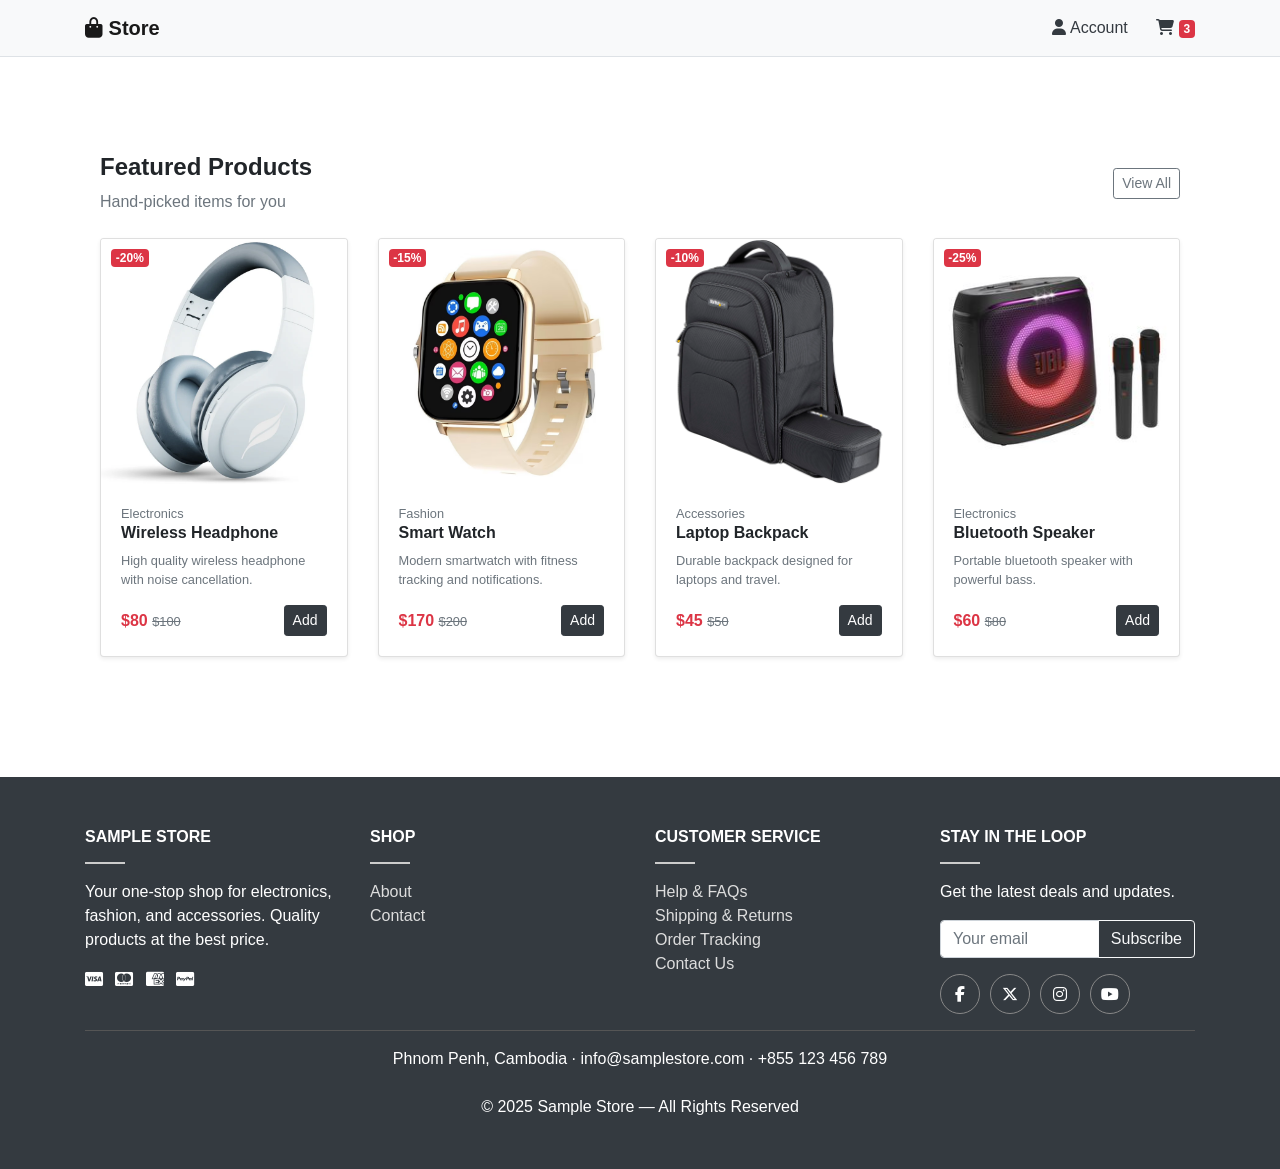
<file: index.html>
<!DOCTYPE html>
<html lang="en">
<head>
    <meta charset="UTF-8">
    <meta name="viewport" content="width=device-width, initial-scale=1">
    <title>Store</title>

    <link rel="stylesheet" href="https://cdn.jsdelivr.net/npm/bootstrap@4.6.2/dist/css/bootstrap.min.css">
    <link rel="stylesheet" href="https://cdnjs.cloudflare.com/ajax/libs/font-awesome/6.5.0/css/all.min.css">
    <link rel="stylesheet" href="style.css">

    
</head>

<body>
    

<!-- NAVBAR -->

<nav class="navbar navbar-light bg-light border-bottom">

    <div class="container">

        <a href="./index.html" class="navbar-brand font-weight-bold">
            <i class="fa fa-shopping-bag"></i> Store
        </a>

        <div>

            <a href="./checkout.html" class="mr-4 text-dark">
                <i class="fa fa-user"></i> Account
            </a>

            <a href="./cart.html" class="text-dark">
                <i class="fa fa-shopping-cart"></i>
                <span class="badge badge-danger">3</span>
            </a>

        </div>

    </div>

</nav>



<!-- FEATURED PRODUCTS -->

<section class="py-5">
    <div class="container">
        <section class="py-5">
            <div class="container">
                <div class="d-flex justify-content-between align-items-center mb-4">
                    <div>
                        <h4 class="font-weight-bold">Featured Products</h4>
                        <p class="text-muted mb-0">Hand-picked items for you</p>
                    </div>
                    <button class="btn btn-outline-secondary btn-sm">View All</button>
                </div>
                <div class="row">

                    <!-- PRODUCT 1 -->
                    <div class="col-md-3 mb-4">

                        <div class="card h-100 shadow-sm">

                            <div class="position-relative">

                                <img src="./1.webp"
                                     class="card-img-top">
                            <a href="./1.webp"></a>
                                <span class="badge badge-danger position-absolute"
                                      style="top:10px;left:10px">
                                -20%
                                </span>

                            </div>

                            <div class="card-body d-flex flex-column">

                                <small class="text-muted">Electronics</small>
                            
                                <h6 class="font-weight-bold">Wireless Headphone</h6>

                                <p class="text-muted small flex-grow-1">
                                    High quality wireless headphone with noise cancellation.
                                </p>

                                <div class="d-flex justify-content-between align-items-center">

                                    <div>

                                        <span class="text-danger font-weight-bold">$80</span>
                                        <small class="text-muted">
                                            <del>$100</del>
                                        </small>

                                    </div>

                                    <button    class="btn btn-sm btn-dark">
                                        <a href="./cart.html"> Add</a>

                                    </button>

                                </div>

                            </div>

                        </div>

                    </div>
                    <!-- PRODUCT 2 -->
                    <div class="col-md-3 mb-4">
                        <div class="card h-100 shadow-sm">

                            <div class="position-relative">

                                 <img src="./smart_watch.png"
                                     class="card-img-top">
                        
                                <span class="badge badge-danger position-absolute"
                                      style="top:10px;left:10px">
-15%
</span>

                            </div>

                            <div class="card-body d-flex flex-column">

                                <small class="text-muted">Fashion</small>

                                <h6 class="font-weight-bold">Smart Watch</h6>

                                <p class="text-muted small flex-grow-1">
                                    Modern smartwatch with fitness tracking and notifications.
                                </p>

                                <div class="d-flex justify-content-between align-items-center">

                                    <div>

                                        <span class="text-danger font-weight-bold">$170</span>
                                        <small class="text-muted">
                                            <del>$200</del>
                                        </small>

                                    </div>

                                    <button class="btn btn-sm btn-dark">
                                        <a href="./cart.html">Add</a>
                                
                                    </button>

                                </div>

                            </div>

                        </div>

                    </div>
                    <!-- PRODUCT 3 -->
                    <div class="col-md-3 mb-4">

                        <div class="card h-100 shadow-sm">

                            <div class="position-relative">

                                <img src="./bag.jpg"
                                     class="card-img-top">
                                <a href="./checkout.html"></a>
                                <span class="badge badge-danger position-absolute"
                                      style="top:10px;left:10px">
-10%
</span>

                            </div>

                            <div class="card-body d-flex flex-column">

                                <small class="text-muted">Accessories</small>

                                <h6 class="font-weight-bold">Laptop Backpack</h6>

                                <p class="text-muted small flex-grow-1">
                                    Durable backpack designed for laptops and travel.
                                </p>

                                <div class="d-flex justify-content-between align-items-center">

                                    <div>

                                        <span class="text-danger font-weight-bold">$45</span>
                                        <small class="text-muted">
                                            <del>$50</del>
                                        </small>

                                    </div>

                                    <button class="btn btn-sm btn-dark">
                                        <a href="./cart.html">Add</a>
                                    </button>

                                </div>

                            </div>

                        </div>

                    </div>
                    <!-- PRODUCT 4 -->
                    <div class="col-md-3 mb-4">
                        <div class="card h-100 shadow-sm">
                            <div class="position-relative">
                                 <img src="./speaker.jpg"
                                     class="card-img-top">
                                     <a href="./cart.html"></a>

                                <span class="badge badge-danger position-absolute"
                                      style="top:10px;left:10px">
-25%
</span>

                            </div>

                            <div class="card-body d-flex flex-column">

                                <small class="text-muted">Electronics</small>

                                <h6 class="font-weight-bold">Bluetooth Speaker</h6>

                                <p class="text-muted small flex-grow-1">
                                    Portable bluetooth speaker with powerful bass.
                                </p>

                                <div class="d-flex justify-content-between align-items-center">

                                    <div>

                                        <span class="text-danger font-weight-bold">$60</span>
                                        <small class="text-muted">
                                            <del>$80</del>
                                        </small>

                                    </div>

                                    <button class="btn btn-sm btn-dark">
                                        <a href="./cart.html">Add</a>
                                        
                                    </button>

                                </div>

                            </div>

                        </div>

                    </div>
                </div>
            </div>
        </section>
    </div>
</section>


<!-- FOOTER -->
<footer class="footer">
    <div class="container">
        <div class="row">
            <!-- STORE -->
            <div class="col-md-3">
                <h6 class="font-weight-bold">SAMPLE STORE</h6>
                <hr style="width:40px;border-top:2px solid #ccc;margin-left:0">

                <p>
                    Your one-stop shop for electronics,
                    fashion, and accessories. Quality
                    products at the best price.
                </p>

                <i class="fab fa-cc-visa mr-2"></i>
                <i class="fab fa-cc-mastercard mr-2"></i>
                <i class="fab fa-cc-amex mr-2"></i>
                <i class="fab fa-cc-paypal"></i>

            </div>


            <!-- SHOP -->

            <div class="col-md-3">

                <h6 class="font-weight-bold">SHOP</h6>
                <hr style="width:40px;border-top:2px solid #ccc;margin-left:0">

                <ul class="list-unstyled">

                    <li>
                        <a href="./cart.html">About</a>
                    </li>


                    <li><a href="./checkout.html">Contact</a></li>

                </ul>

            </div>


            <!-- CUSTOMER SERVICE -->

            <div class="col-md-3">

                <h6 class="font-weight-bold">CUSTOMER SERVICE</h6>
                <hr style="width:40px;border-top:2px solid #ccc;margin-left:0">

                <ul class="list-unstyled">

                    <li><a href="#">Help & FAQs</a></li>
                    <li><a href="#">Shipping & Returns</a></li>
                    <li><a href="#">Order Tracking</a></li>
                    <li><a href="#">Contact Us</a></li>

                </ul>

            </div>


            <!-- SUBSCRIBE -->

            <div class="col-md-3">

                <h6 class="font-weight-bold">STAY IN THE LOOP</h6>
                <hr style="width:40px;border-top:2px solid #ccc;margin-left:0">

                <p>Get the latest deals and updates.</p>

                <div class="input-group mb-3">

                    <input type="email" class="form-control" placeholder="Your email">

                    <div class="input-group-append">
                        <button class="btn btn-outline-light">Subscribe</button>
                    </div>

                </div>


                <div class="d-flex">

                    <div class="social-icon"><i class="fab fa-facebook-f"></i></div>
                    <div class="social-icon"><i class="fab fa-x-twitter"></i></div>
                    <div class="social-icon"><i class="fab fa-instagram"></i></div>
                    <div class="social-icon"><i class="fab fa-youtube"></i></div>

                </div>

            </div>


        </div>


        <hr style="border-color:#555">

        <div class="text-center">

            Phnom Penh, Cambodia · info@samplestore.com · +855 123 456 789

            <br><br>

            © 2025 Sample Store — All Rights Reserved

        </div>

    </div>
    
</footer>
</body>
</html>
</file>
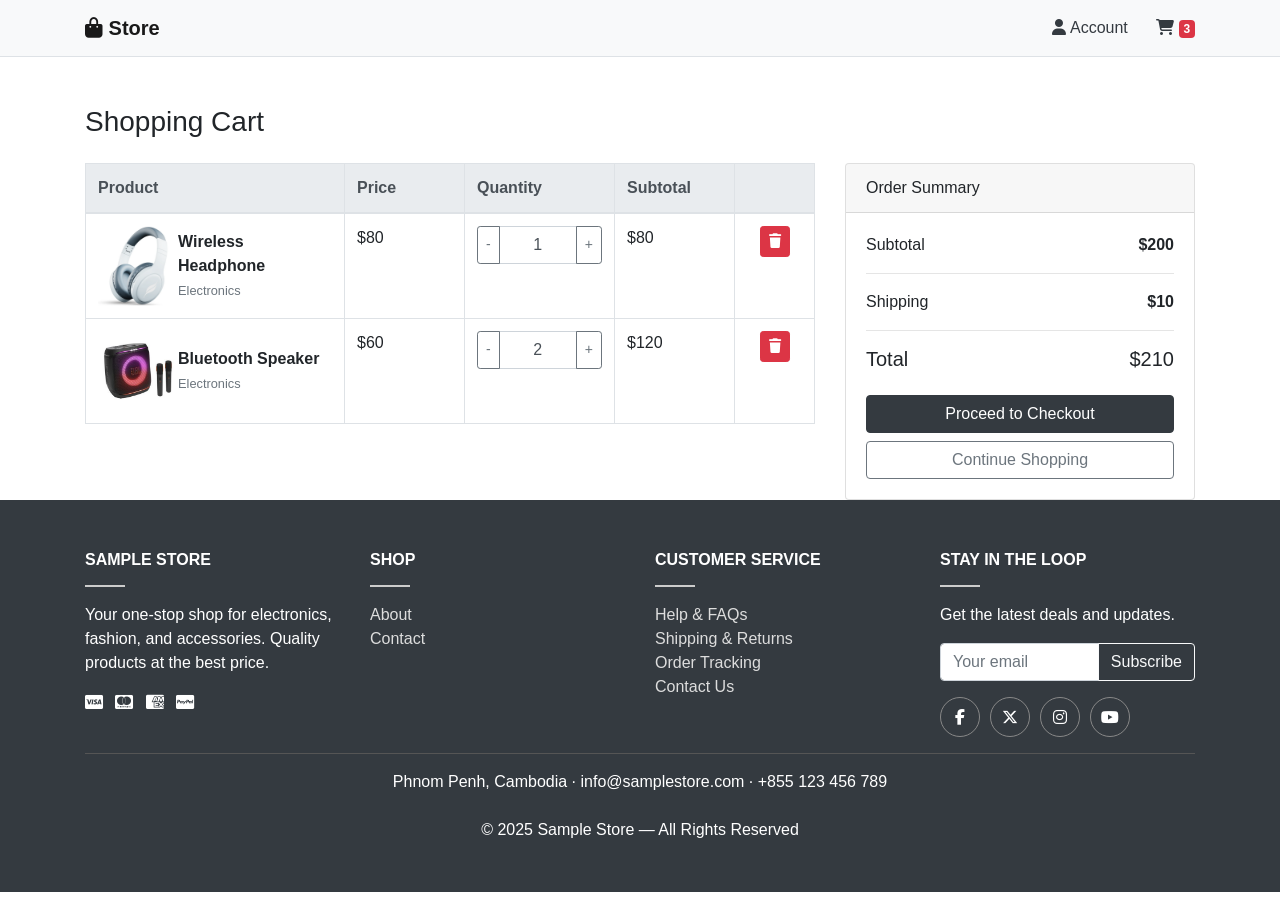
<file: cart.html>
<!DOCTYPE html>
<html lang="en">
<head>

    <meta charset="UTF-8">
    <meta name="viewport" content="width=device-width, initial-scale=1">

    <title>Shopping Cart</title>

    <link rel="stylesheet" href="https://cdn.jsdelivr.net/npm/bootstrap@4.6.2/dist/css/bootstrap.min.css">
    <link rel="stylesheet" href="https://cdnjs.cloudflare.com/ajax/libs/font-awesome/6.5.0/css/all.min.css">
    <link rel="stylesheet" href="style.css">
</head>

<body>
<nav class="navbar navbar-light bg-light border-bottom">

    <div class="container">

        <a  href="./index.html" class="navbar-brand font-weight-bold">
            <i class="fa fa-shopping-bag"></i> Store
        </a>

        <div>

            <a href="./checkout.html" class="mr-4 text-dark">
                <i class="fa fa-user"></i> Account
            </a>

            <a  href="./cart.html" class="text-dark">
                <i class="fa fa-shopping-cart"></i>
                <span class="badge badge-danger">3</span>
            </a>

        </div>

    </div>

</nav>

<div class="container mt-5">

    <h3 class="mb-4">Shopping Cart</h3>

    <div class="row">

        <!-- CART TABLE -->

        <div class="col-md-8">

            <table class="table table-bordered align-middle">

                <thead class="thead-light">

                <tr>
                    <th>Product</th>
                    <th width="120">Price</th>
                    <th width="150">Quantity</th>
                    <th width="120">Subtotal</th>
                    <th width="80"></th>
                </tr>

                </thead>

                <tbody>

                <tr>

                    <td>

                        <div class="d-flex align-items-center">

                            <img src="./1.webp"
                                 class="card-img-top"
                                 style="width:80px">

                            <div>

                                <strong>Wireless Headphone</strong>

                                <br>

                                <small class="text-muted">
                                    Electronics
                                </small>

                            </div>

                        </div>

                    </td>

                    <td>$80</td>

                    <td>

                        <div class="input-group">

                            <div class="input-group-prepend">
                                <button class="btn btn-outline-secondary btn-sm">-</button>
                            </div>

                            <input type="text"
                                   class="form-control text-center"
                                   value="1">

                            <div class="input-group-append">
                                <button class="btn btn-outline-secondary btn-sm">+</button>
                            </div>

                        </div>

                    </td>

                    <td>$80</td>

                    <td class="text-center">

                        <button class="btn btn-sm btn-danger">
                            <i class="fa fa-trash"></i>
                        </button>

                    </td>

                </tr>


                <tr>

                    <td>



                        <div class="d-flex align-items-center">

                            <img src="./speaker.jpg"
                                 class="card-img-top"
                                 style="width:80px">

                            <div>

                                <strong>Bluetooth Speaker</strong>

                                <br>

                                <small class="text-muted">
                                    Electronics
                                </small>

                            </div>

                        </div>

                    </td>

                    <td>$60</td>

                    <td>

                        <div class="input-group">

                            <div class="input-group-prepend">
                                <button class="btn btn-outline-secondary btn-sm">-</button>
                            </div>

                            <input type="text"
                                   class="form-control text-center"
                                   value="2">

                            <div class="input-group-append">
                                <button class="btn btn-outline-secondary btn-sm">+</button>
                            </div>

                        </div>

                    </td>

                    <td>$120</td>

                    <td class="text-center">

                        <button class="btn btn-sm btn-danger">
                            <i class="fa fa-trash"></i>
                        </button>

                    </td>

                </tr>


                </tbody>

            </table>

        </div>


        <!-- CART SUMMARY -->

        <div class="col-md-4">

            <div class="card">

                <div class="card-header">
                    Order Summary
                </div>

                <div class="card-body">

                    <div class="d-flex justify-content-between">

                        <span>Subtotal</span>
                        <strong>$200</strong>

                    </div>

                    <hr>

                    <div class="d-flex justify-content-between">

                        <span>Shipping</span>
                        <strong>$10</strong>

                    </div>

                    <hr>

                    <div class="d-flex justify-content-between">

                        <h5>Total</h5>
                        <h5>$210</h5>

                    </div>

                    <a href="./checkout.html" class="btn btn-dark btn-block mt-3">
                        Proceed to Checkout
                    </a>

                    <a href="./cart.html" class="btn btn-outline-secondary btn-block">
                        Continue Shopping
                    </a>

                </div>

            </div>

        </div>

    </div>

</div>
<!-- FOOTER -->
<footer class="footer">
    <div class="container">
        <div class="row">
            <!-- STORE -->
            <div class="col-md-3">
                <h6 class="font-weight-bold">SAMPLE STORE</h6>
                <hr style="width:40px;border-top:2px solid #ccc;margin-left:0">

                <p>
                    Your one-stop shop for electronics,
                    fashion, and accessories. Quality
                    products at the best price.
                </p>

                <i class="fab fa-cc-visa mr-2"></i>
                <i class="fab fa-cc-mastercard mr-2"></i>
                <i class="fab fa-cc-amex mr-2"></i>
                <i class="fab fa-cc-paypal"></i>

            </div>


            <!-- SHOP -->

            <div class="col-md-3">

                <h6 class="font-weight-bold">SHOP</h6>
                <hr style="width:40px;border-top:2px solid #ccc;margin-left:0">

                <ul class="list-unstyled">

                    <li>
                        <a href="./cart.html">About</a>
                    </li>

                    <li><a href="./checkout.html">Contact</a></li>

                </ul>

            </div>


            <!-- CUSTOMER SERVICE -->

            <div class="col-md-3">

                <h6 class="font-weight-bold">CUSTOMER SERVICE</h6>
                <hr style="width:40px;border-top:2px solid #ccc;margin-left:0">

                <ul class="list-unstyled">

                    <li><a href="#">Help & FAQs</a></li>
                    <li><a href="#">Shipping & Returns</a></li>
                    <li><a href="#">Order Tracking</a></li>
                    <li><a href="#">Contact Us</a></li>

                </ul>

            </div>


            <!-- SUBSCRIBE -->

            <div class="col-md-3">

                <h6 class="font-weight-bold">STAY IN THE LOOP</h6>
                <hr style="width:40px;border-top:2px solid #ccc;margin-left:0">

                <p>Get the latest deals and updates.</p>

                <div class="input-group mb-3">

                    <input type="email" class="form-control" placeholder="Your email">

                    <div class="input-group-append">
                        <button class="btn btn-outline-light">Subscribe</button>
                    </div>

                </div>


                <div class="d-flex">

                    <div class="social-icon"><i class="fab fa-facebook-f"></i></div>
                    <div class="social-icon"><i class="fab fa-x-twitter"></i></div>
                    <div class="social-icon"><i class="fab fa-instagram"></i></div>
                    <div class="social-icon"><i class="fab fa-youtube"></i></div>

                </div>

            </div>


        </div>


        <hr style="border-color:#555">

        <div class="text-center">

            Phnom Penh, Cambodia · info@samplestore.com · +855 123 456 789

            <br><br>

            © 2025 Sample Store — All Rights Reserved

        </div>

    </div>

</footer>

</body>
</html>
</file>
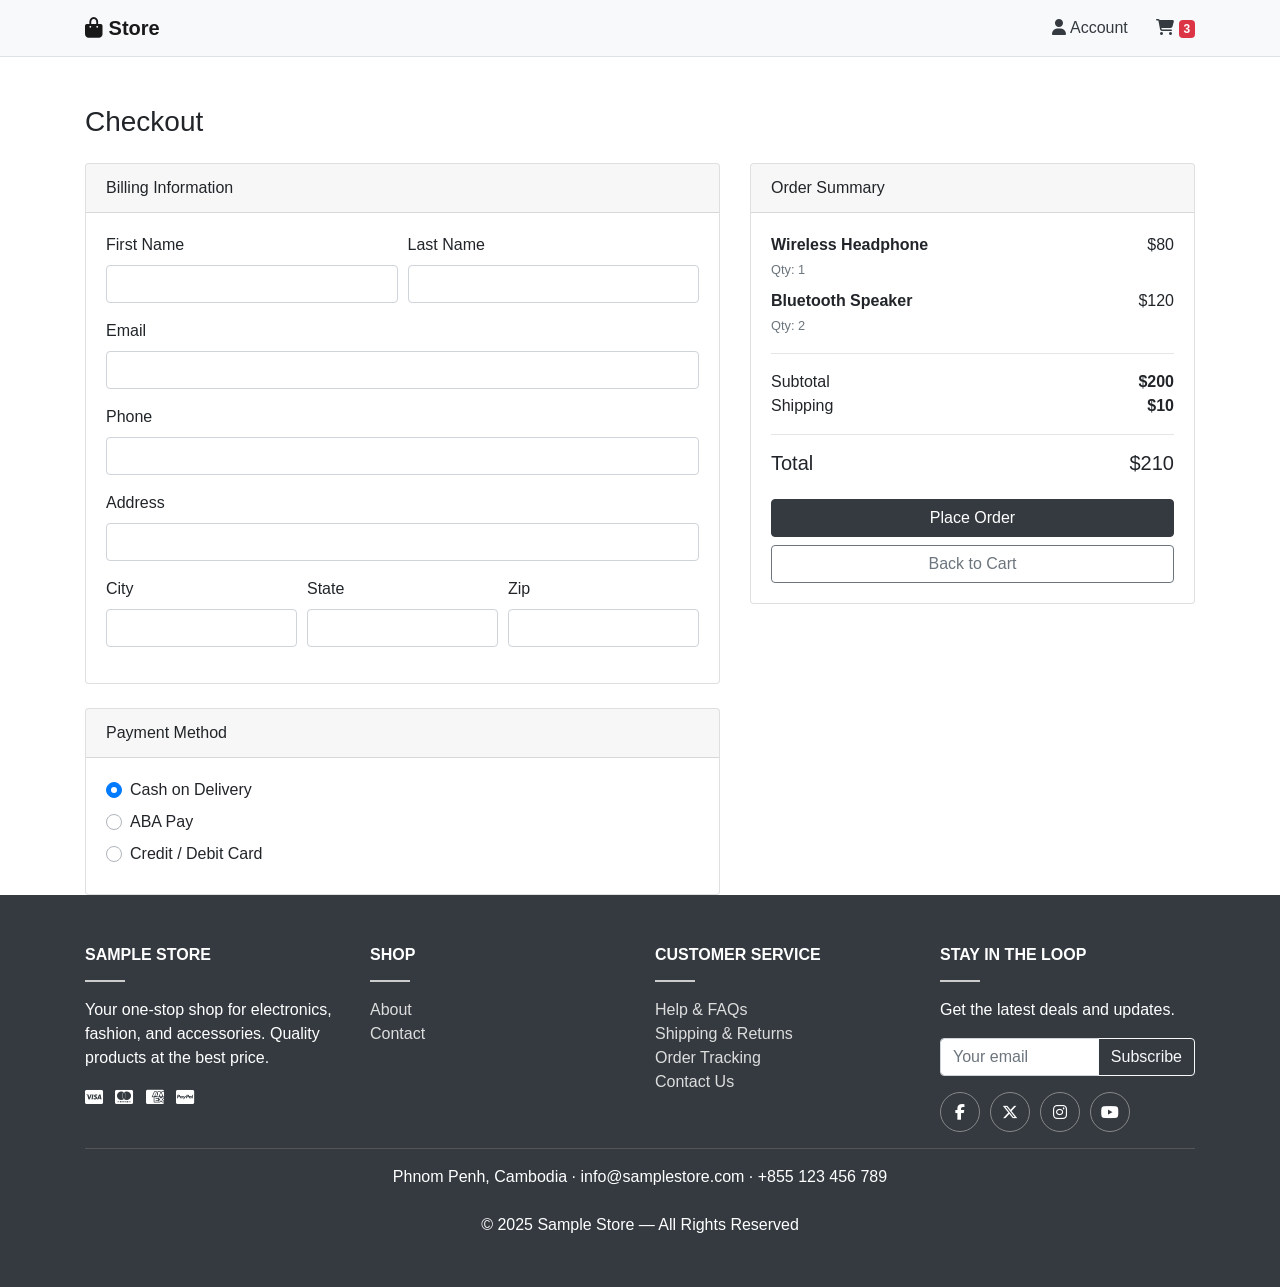
<file: checkout.html>
<!DOCTYPE html>
<html lang="en">

<head>

    <meta charset="UTF-8">
    <meta name="viewport" content="width=device-width, initial-scale=1">

    <title>Checkout</title>

    <link rel="stylesheet" href="https://cdn.jsdelivr.net/npm/bootstrap@4.6.2/dist/css/bootstrap.min.css">
    <link rel="stylesheet" href="https://cdnjs.cloudflare.com/ajax/libs/font-awesome/6.5.0/css/all.min.css">
    <link rel="stylesheet" href="style.css">

</head>


<body>

<nav class="navbar navbar-light bg-light border-bottom">

    <div class="container">

        <a   href="./index.html" class="navbar-brand font-weight-bold">
            <i class="fa fa-shopping-bag"></i> Store
        </a>

        <div>

            <a class="mr-4 text-dark">
                <i class="fa fa-user"></i> Account
            </a>

            <a  href="./cart.html"   class="text-dark">
                <i class="fa fa-shopping-cart"></i>
                <span class="badge badge-danger">3</span>
            </a>

        </div>

    </div>

</nav>

<div class="container mt-5">

    <h3 class="mb-4">Checkout</h3>

    <div class="row">


        <!-- BILLING FORM -->

        <div class="col-md-7">

            <div class="card mb-4">

                <div class="card-header">
                    Billing Information
                </div>

                <div class="card-body">

                    <form>

                        <div class="form-row">

                            <div class="form-group col-md-6">
                                <label>First Name</label>
                                <input type="text" class="form-control">
                            </div>

                            <div class="form-group col-md-6">
                                <label>Last Name</label>
                                <input type="text" class="form-control">
                            </div>

                        </div>


                        <div class="form-group">
                            <label>Email</label>
                            <input type="email" class="form-control">
                        </div>


                        <div class="form-group">
                            <label>Phone</label>
                            <input type="text" class="form-control">
                        </div>


                        <div class="form-group">
                            <label>Address</label>
                            <input type="text" class="form-control">
                        </div>


                        <div class="form-row">

                            <div class="form-group col-md-4">
                                <label>City</label>
                                <input type="text" class="form-control">
                            </div>

                            <div class="form-group col-md-4">
                                <label>State</label>
                                <input type="text" class="form-control">
                            </div>

                            <div class="form-group col-md-4">
                                <label>Zip</label>
                                <input type="text" class="form-control">
                            </div>

                        </div>


                    </form>

                </div>

            </div>


            <!-- PAYMENT -->

            <div class="card">

                <div class="card-header">
                    Payment Method
                </div>

                <div class="card-body">

                    <div class="custom-control custom-radio mb-2">

                        <input type="radio" name="payment"
                               class="custom-control-input"
                               id="cod" checked>

                        <label class="custom-control-label" for="cod">
                            Cash on Delivery
                        </label>

                    </div>


                    <div class="custom-control custom-radio mb-2">

                        <input type="radio" name="payment"
                               class="custom-control-input"
                               id="aba">

                        <label class="custom-control-label" for="aba">
                            ABA Pay
                        </label>

                    </div>


                    <div class="custom-control custom-radio mb-2">

                        <input type="radio" name="payment"
                               class="custom-control-input"
                               id="card">

                        <label class="custom-control-label" for="card">
                            Credit / Debit Card
                        </label>

                    </div>


                </div>

            </div>

        </div>


        <!-- ORDER SUMMARY -->

        <div class="col-md-5">

            <div class="card">

                <div class="card-header">
                    Order Summary
                </div>


                <div class="card-body">


                    <!-- ITEM -->

                    <div class="d-flex justify-content-between mb-2">

                        <div>

                            <strong>Wireless Headphone</strong>

                            <br>

                            <small class="text-muted">
                                Qty: 1
                            </small>

                        </div>

                        <span>$80</span>

                    </div>


                    <div class="d-flex justify-content-between mb-2">

                        <div>

                            <strong>Bluetooth Speaker</strong>

                            <br>

                            <small class="text-muted">
                                Qty: 2
                            </small>

                        </div>

                        <span>$120</span>

                    </div>


                    <hr>


                    <div class="d-flex justify-content-between">

                        <span>Subtotal</span>
                        <strong>$200</strong>

                    </div>


                    <div class="d-flex justify-content-between">

                        <span>Shipping</span>
                        <strong>$10</strong>

                    </div>


                    <hr>


                    <div class="d-flex justify-content-between">

                        <h5>Total</h5>
                        <h5>$210</h5>

                    </div>


                    <button class="btn btn-dark btn-block mt-3">
                       <a href="./index.html"> Place Order</a>
                    </button>


                    <a href="./cart.html" class="btn btn-outline-secondary btn-block">
                        Back to Cart
                    </a>


                </div>

            </div>

        </div>


    </div>

</div>
<!-- FOOTER -->
<footer class="footer">
    <div class="container">
        <div class="row">
            <!-- STORE -->
            <div class="col-md-3">
                <h6 class="font-weight-bold">SAMPLE STORE</h6>
                <hr style="width:40px;border-top:2px solid #ccc;margin-left:0">

                <p>
                    Your one-stop shop for electronics,
                    fashion, and accessories. Quality
                    products at the best price.
                </p>

                <i class="fab fa-cc-visa mr-2"></i>
                <i class="fab fa-cc-mastercard mr-2"></i>
                <i class="fab fa-cc-amex mr-2"></i>
                <i class="fab fa-cc-paypal"></i>

            </div>


            <!-- SHOP -->

            <div class="col-md-3">

                <h6 class="font-weight-bold">SHOP</h6>
                <hr style="width:40px;border-top:2px solid #ccc;margin-left:0">

                <ul class="list-unstyled">

                    <li>
                        <a href="./cart.html">About</a>
                    </li>

                    <li><a href="./checkout.html">Contact</a></li>

                </ul>

            </div>


            <!-- CUSTOMER SERVICE -->

            <div class="col-md-3">

                <h6 class="font-weight-bold">CUSTOMER SERVICE</h6>
                <hr style="width:40px;border-top:2px solid #ccc;margin-left:0">

                <ul class="list-unstyled">

                    <li><a href="#">Help & FAQs</a></li>
                    <li><a href="#">Shipping & Returns</a></li>
                    <li><a href="#">Order Tracking</a></li>
                    <li><a href="#">Contact Us</a></li>

                </ul>

            </div>


            <!-- SUBSCRIBE -->

            <div class="col-md-3">

                <h6 class="font-weight-bold">STAY IN THE LOOP</h6>
                <hr style="width:40px;border-top:2px solid #ccc;margin-left:0">

                <p>Get the latest deals and updates.</p>

                <div class="input-group mb-3">

                    <input type="email" class="form-control" placeholder="Your email">

                    <div class="input-group-append">
                        <button class="btn btn-outline-light">Subscribe</button>
                    </div>

                </div>


                <div class="d-flex">

                    <div class="social-icon"><i class="fab fa-facebook-f"></i></div>
                    <div class="social-icon"><i class="fab fa-x-twitter"></i></div>
                    <div class="social-icon"><i class="fab fa-instagram"></i></div>
                    <div class="social-icon"><i class="fab fa-youtube"></i></div>

                </div>

            </div>


        </div>


        <hr style="border-color:#555">

        <div class="text-center">

            Phnom Penh, Cambodia · info@samplestore.com · +855 123 456 789

            <br><br>

            © 2025 Sample Store — All Rights Reserved

        </div>

    
</footer>

</body>
</html>
</file>
<file: style.css>
.featured-box {
    height: 120px;
    border: 3px solid #7b1e16;
    border-radius: 6px;
}

.footer {
    background: #343a40;
    color: white;
    padding: 50px 0;
}

.footer a {
    color: #ddd;
}

.footer a:hover {
    color: white;
    text-decoration: none;
}

.social-icon {
    width: 40px;
    height: 40px;
    border-radius: 50%;
    border: 1px solid #888;
    display: flex;
    align-items: center;
    justify-content: center;
    margin-right: 10px;
}

.btn btn-sm btn-dark ,a {
    text-decoration: none;
    color:#fff;

}

.btn btn-sm btn-dark ,a:hover {
    text-decoration: none;
    color:#fff;
   
}
</file>
